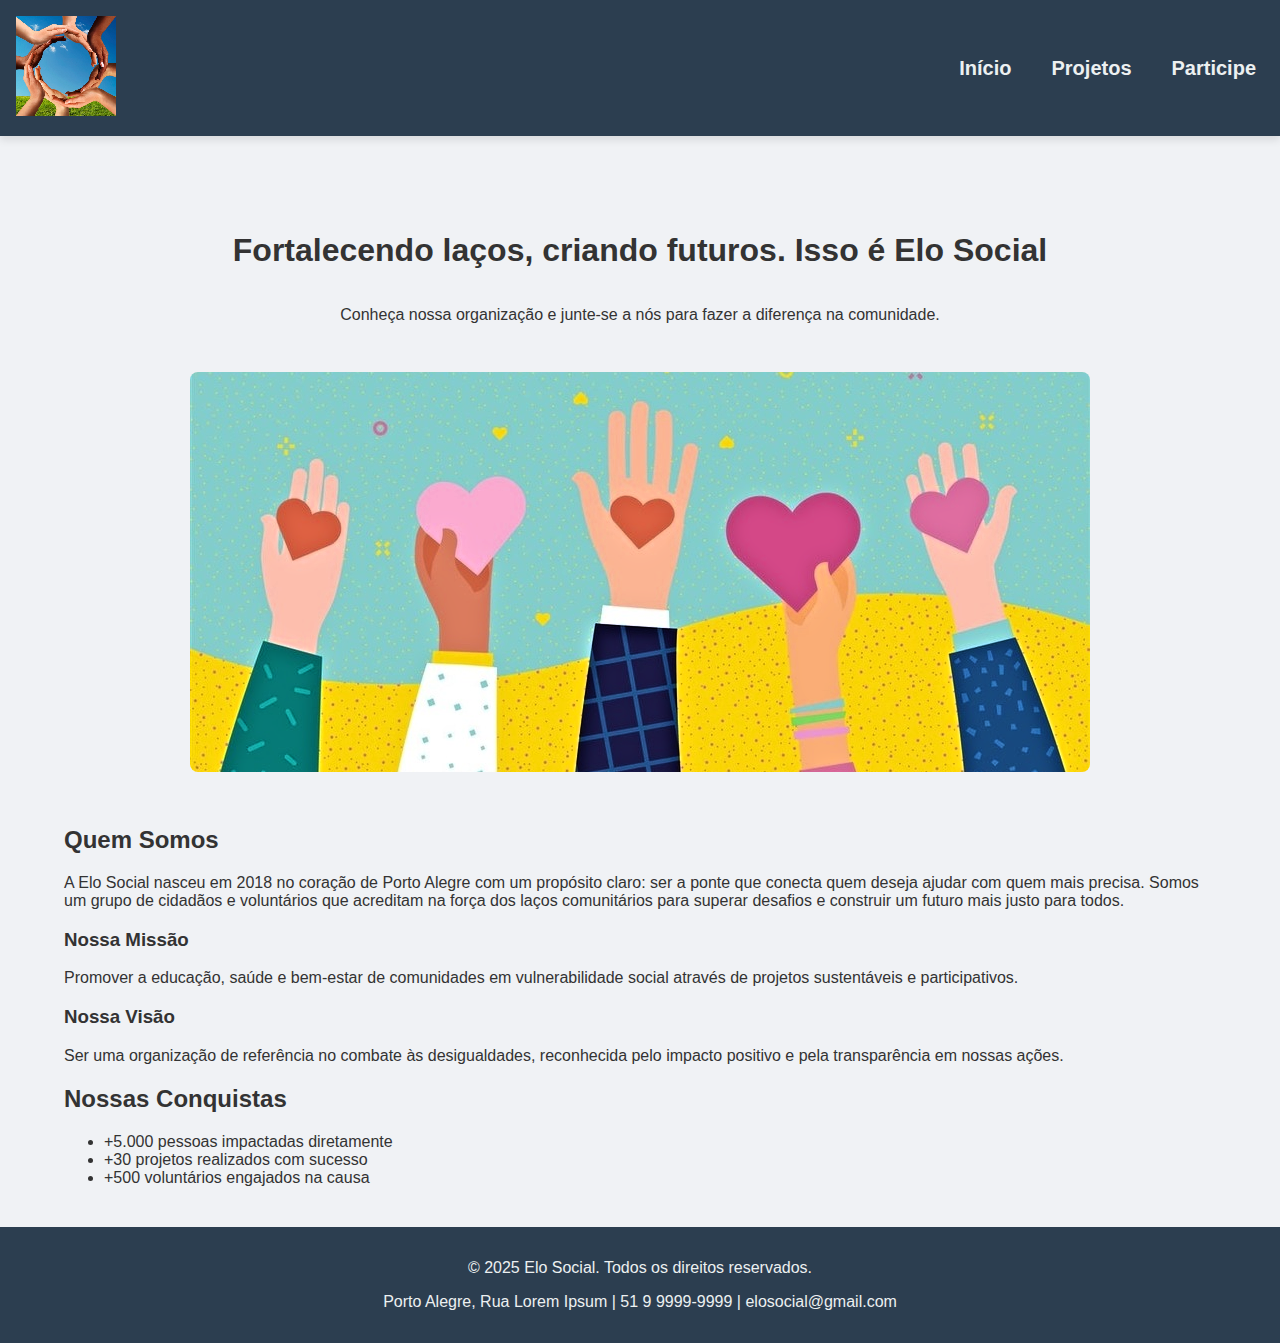
<file: index.html>
<!DOCTYPE html>
<html lang="pt-BR">
<head>
    <meta charset="UTF-8">
    <meta name="viewport" content="width=device-width, initial-scale=1.0">
    <meta name="description" content="Descrição da ONG e seus projetos sociais.">
    <link rel="icon" type="image/png" href="imagens/icon.png">
    <link rel="stylesheet" href="css/styles.css">
    <title>Elo Social | Página Inicial</title> </head>
<body>

    <header>
        <a href="index.html">
            <img src="imagens/logo-ong.png" alt="Logo da ONG"> </a>
        <nav>
            <ul>
                <li><a href="index.html">Início</a></li>
                <li><a href="projetos.html">Projetos</a></li>
                <li><a href="cadastro.html">Participe</a></li>
            </ul>
        </nav>
        <button class="menu-hamburguer" id="menu-toggle">
            <span class="barra"></span>
            <span class="barra"></span>
            <span class="barra"></span>
        </button>
    </header>

    <main class="container">
    <section class="hero">
        <h1>Fortalecendo laços, criando futuros. Isso é Elo Social</h1>
        <p>Conheça nossa organização e junte-se a nós para fazer a diferença na comunidade.</p>
        <img src="imagens/banner-home.png" alt="Arte padrão" width="900" height="400">
    </section>

    <section>
        <h2>Quem Somos</h2>
        <p>A Elo Social nasceu em 2018 no coração de Porto Alegre com um propósito claro: ser a ponte que conecta quem deseja ajudar com quem mais precisa. Somos um grupo de cidadãos e voluntários que acreditam na força dos laços comunitários para superar desafios e construir um futuro mais justo para todos.</p>
        
        <article>
            <h3>Nossa Missão</h3>
            <p>Promover a educação, saúde e bem-estar de comunidades em vulnerabilidade social através de projetos sustentáveis e participativos.</p>
        </article>
        
        <article>
            <h3>Nossa Visão</h3>
            <p>Ser uma organização de referência no combate às desigualdades, reconhecida pelo impacto positivo e pela transparência em nossas ações.</p>
        </article>
    </section>

    <section>
        <h2>Nossas Conquistas</h2>
        <ul>
            <li>+5.000 pessoas impactadas diretamente</li>
            <li>+30 projetos realizados com sucesso</li>
            <li>+500 voluntários engajados na causa</li>
        </ul>
    </section>
        </main>

    <footer>
        <p>&copy; 2025 Elo Social. Todos os direitos reservados.</p>
        <p>Porto Alegre, Rua Lorem Ipsum | 51 9 9999-9999 | elosocial@gmail.com</p>
    </footer>
<script src="js/script.js" defer></script>
</body>
</html>
</file>
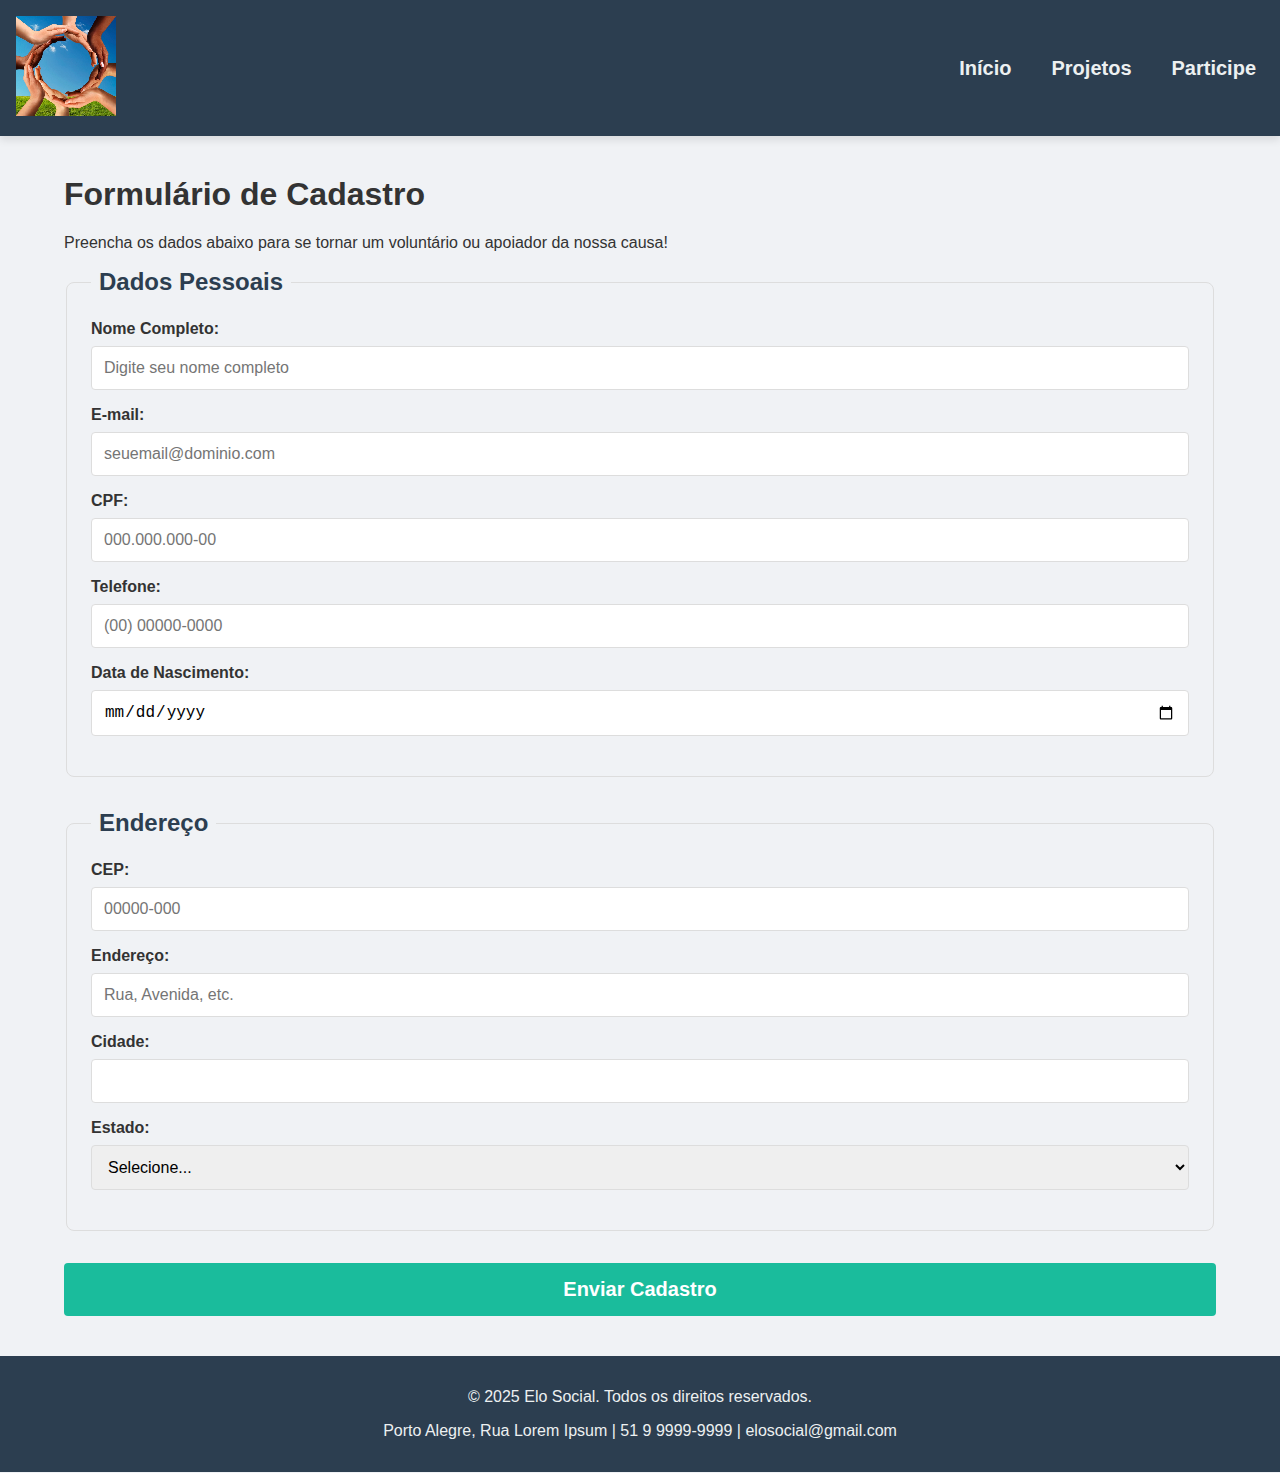
<file: cadastro.html>
<!DOCTYPE html>
<html lang="pt-BR">
<head>
    <meta charset="UTF-8">
    <meta name="viewport" content="width=device-width, initial-scale=1.0">
    <meta name="description" content="Descrição da ONG e seus projetos sociais.">
    <link rel="icon" type="image/png" href="imagens/icon.png">
    <link rel="stylesheet" href="css/styles.css">
    <title>Elo Social | Cadastro</title> </head>
<body>

    <header>
        <a href="index.html">
            <img src="imagens/logo-ong.png" alt="Logo da ONG"> </a>
        <nav>
            <ul>
                <li><a href="index.html">Início</a></li>
                <li><a href="projetos.html">Projetos</a></li>
                <li><a href="cadastro.html">Participe</a></li>
            </ul>
        </nav>
        <button class="menu-hamburguer" id="menu-toggle">
            <span class="barra"></span>
            <span class="barra"></span>
            <span class="barra"></span>
        </button>
    </header>

    <main class="container">
    <h1>Formulário de Cadastro</h1>
    <p>Preencha os dados abaixo para se tornar um voluntário ou apoiador da nossa causa!</p>

    <form> <fieldset>
            <legend>Dados Pessoais</legend>

            <div>
                <label for="nome">Nome Completo:</label>
                <input type="text" id="nome" name="nome_completo" required placeholder="Digite seu nome completo" title="Digite seu nome completo">
            </div>

            <div>
                <label for="email">E-mail:</label>
                <input type="email" id="email" name="email_usuario" required placeholder="seuemail@dominio.com" title="Digite um e-mail válido">
            </div>

            <div>
                <label for="cpf">CPF:</label>
                <input type="text" id="cpf" name="cpf_usuario" required placeholder="000.000.000-00" pattern="\d{3}\.\d{3}\.\d{3}-\d{2}" title="Digite um CPF no formato: 000.000.000-00">
            </div>

            <div>
                <label for="telefone">Telefone:</label>
                <input type="tel" id="telefone" name="telefone_usuario" required placeholder="(00) 00000-0000" title="Digite o seu número de telefone">
            </div>

            <div>
                <label for="nascimento">Data de Nascimento:</label>
                <input type="date" id="nascimento" name="data_nascimento" required title="Insira sua data de nascimento">
            </div>
        </fieldset>

        <fieldset>
            <legend>Endereço</legend>
            <div>
                <label for="cep">CEP:</label>
                <input type="text" id="cep" name="cep_usuario" required placeholder="00000-000" title="Insira o seu CEP" >
            </div>
            
            <div>
                <label for="endereco">Endereço:</label>
                <input type="text" id="endereco" name="endereco_usuario" required placeholder="Rua, Avenida, etc." title="Insira o seu endereço">
            </div>

            <div>
                <label for="cidade">Cidade:</label>
                <input type="text" id="cidade" name="cidade_usuario" required title="Insira a sua cidade">
            </div>

            <div>
                <label for="estado">Estado:</label>
                <select id="estado" name="estado_usuario" required title="Selecione o seu estado">
                    <option value="">Selecione...</option>
                    <option value="SP">São Paulo</option>
                    <option value="RJ">Rio de Janeiro</option>
                    <option value="MG">Minas Gerais</option>
                    <option value="RS">Rio Grande do Sul</option>
                    </select>
            </div>
        </fieldset>
        <button type="submit">Enviar Cadastro</button>
    </form>
</main>
    <footer>
        <p>&copy; 2025 Elo Social. Todos os direitos reservados.</p>
        <p>Porto Alegre, Rua Lorem Ipsum | 51 9 9999-9999 | elosocial@gmail.com</p>
    </footer>
</body>
</html>
</file>
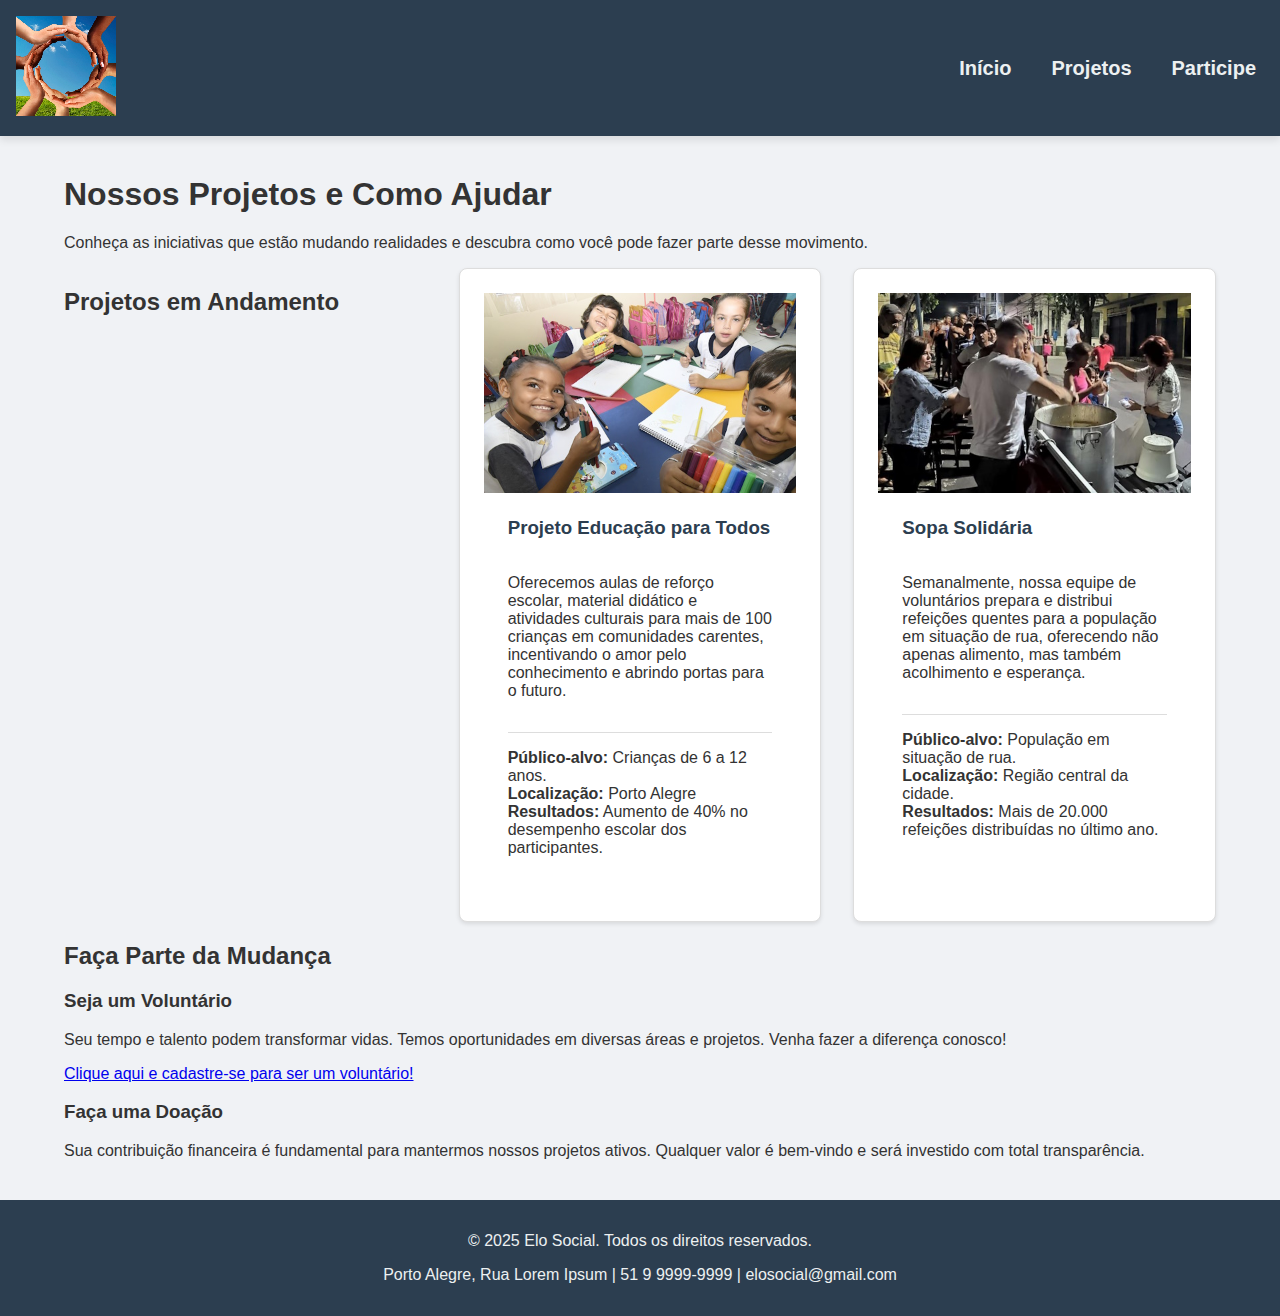
<file: projetos.html>
<!DOCTYPE html>
<html lang="pt-BR">
<head>
    <meta charset="UTF-8">
    <meta name="viewport" content="width=device-width, initial-scale=1.0">
    <meta name="description" content="Descrição da ONG e seus projetos sociais.">
    <link rel="icon" type="image/png" href="imagens/icon.png">
    <link rel="stylesheet" href="css/styles.css">
    <title>Elo Social | Nossos Projetos</title> </head>
<body>

    <header>
        <a href="index.html">
            <img src="imagens/logo-ong.png" alt="Logo da ONG"> </a>
        <nav>
            <ul>
                <li><a href="index.html">Início</a></li>
                <li><a href="projetos.html">Projetos</a></li>
                <li><a href="cadastro.html">Participe</a></li>
            </ul>
        </nav>
        <button class="menu-hamburguer" id="menu-toggle">
            <span class="barra"></span>
            <span class="barra"></span>
            <span class="barra"></span>
        </button>
    </header>

    <main class="container">
    <h1>Nossos Projetos e Como Ajudar</h1>
    <p>Conheça as iniciativas que estão mudando realidades e descubra como você pode fazer parte desse movimento.</p>

    <section class="projetos-grid">
    <h2>Projetos em Andamento</h2>

    <article>
        <img src="imagens/projeto-educacao.jpg" alt="Crianças em uma sala de aula recebendo materiais escolares." width="600" height="300">
        <div class="card-content">
            <h3>Projeto Educação para Todos</h3>
            <p>Oferecemos aulas de reforço escolar, material didático e atividades culturais para mais de 100 crianças em comunidades carentes, incentivando o amor pelo conhecimento e abrindo portas para o futuro.</p>
            <ul>
                <li><strong>Público-alvo:</strong> Crianças de 6 a 12 anos.</li>
                <li><strong>Localização:</strong> Porto Alegre</li>
                <li><strong>Resultados:</strong> Aumento de 40% no desempenho escolar dos participantes.</li>
            </ul>
        </div>
    </article>

    <article>
        <img src="imagens/projeto-sopa.jpg" alt="Voluntários servindo sopa para pessoas em situação de rua." width="600" height="300">
        <div class="card-content">
            <h3>Sopa Solidária</h3>
            <p>Semanalmente, nossa equipe de voluntários prepara e distribui refeições quentes para a população em situação de rua, oferecendo não apenas alimento, mas também acolhimento e esperança.</p>
            <ul>
                <li><strong>Público-alvo:</strong> População em situação de rua.</li>
                <li><strong>Localização:</strong> Região central da cidade.</li>
                <li><strong>Resultados:</strong> Mais de 20.000 refeições distribuídas no último ano.</li>
            </ul>
        </div>
    </article>

    </section>

    <section>
        <h2>Faça Parte da Mudança</h2>

        <article>
            <h3>Seja um Voluntário</h3>
            <p>Seu tempo e talento podem transformar vidas. Temos oportunidades em diversas áreas e projetos. Venha fazer a diferença conosco!</p>
            <p><a href="cadastro.html">Clique aqui e cadastre-se para ser um voluntário!</a></p>
        </article>

        <article>
            <h3>Faça uma Doação</h3>
            <p>Sua contribuição financeira é fundamental para mantermos nossos projetos ativos. Qualquer valor é bem-vindo e será investido com total transparência.</p>
            </article>
    </section>
        </main>

    <footer>
        <p>&copy; 2025 Elo Social. Todos os direitos reservados.</p>
        <p>Porto Alegre, Rua Lorem Ipsum | 51 9 9999-9999 | elosocial@gmail.com</p>
    </footer>
<script src="js/script.js" defer></script>
</body>
</html>
</file>
<file: css/styles.css>
:root {
    /* Paleta de Cores (8 cores) */
    --cor-primaria: #2c3e50;
    --cor-secundaria: #1abc9c;
    --cor-destaque: #3498db;
    --cor-fundo: #f0f2f5;
    --cor-superficie: #ffffff;
    --cor-texto-principal: #333333; 
    --cor-texto-secundario: #ecf0f1;
    --cor-borda: #dddddd;

    --fonte-tamanho-base: 1rem;      
    --fonte-tamanho-sm: 0.875rem;    
    --fonte-tamanho-lg: 1.25rem;     
    --fonte-tamanho-xl: 1.5rem;      
    --fonte-tamanho-xxl: 2.5rem;     

    --espacamento-xs: 8px;
    --espacamento-sm: 16px;
    --espacamento-md: 24px;
    --espacamento-lg: 32px;
    --espacamento-xl: 48px;
    --espacamento-xxl: 64px;
}

.container {
    width: 90%;
    max-width: 1200px;
    margin: 40px auto;
}

body {
    font-family : 'Segoe UI', Tahoma, Geneva, Verdana, sans-serif;
    font-size: var(--fonte-tamanho-base);
    margin: 0;
    background-color: var(--cor-fundo);
    color: var(--cor-texto-principal);
}

header {
    background-color: var(--cor-primaria);
    color: var(--cor-texto-secundario);
    padding: var(--espacamento-sm);
    box-shadow: 0 4px 8px rgba(0, 0, 0, 0.1);

    display: flex;
    justify-content: space-between;
    align-items: center;
}

header nav ul {
    list-style: none;
    margin: 0;
    padding: 0;
    display: flex;
    gap: var(--espacamento-md);
}

header nav a {
    color: var(--cor-texto-secundario);
    text-decoration: none;
    font-size: var(--fonte-tamanho-lg);
    font-weight: bold;
    padding: var(--espacamento-xs);
    transition: color 0.3s ease;
}

header nav a:hover {
    color: var(--cor-destaque);
}

footer {
    background-color: var(--cor-primaria);
    color: var(--cor-texto-secundario);
    text-align: center;
    padding: var(--espacamento-sm);
}

/*section*/

.hero {
    display: flex;
    flex-direction: column;
    align-items: center;
    justify-content: center;
    text-align: center;
    min-height: 70vh;
}

.hero img {
    max-width: 100%;
    height: auto;
    border-radius: 8px;
    margin-top: var(--espacamento-lg);
}

/*projetos*/

.projetos-grid {
    display: grid;
    grid-template-columns: repeat(auto-fit, minmax(280px, 1fr));
    gap: var(--espacamento-lg);
}

.projetos-grid article {
    background-color: var(--cor-superficie);
    border: 1px solid var(--cor-borda);
    border-radius: 8px;
    padding: var(--espacamento-md);
    box-shadow: 0 2px 4px rgba(0, 0, 0, 0.1);
    transition: transform 0.3s ease, box-shadow 0.3s ease;
    display: flex;
    flex-direction: column;
}

.projetos-grid article:hover {
    transform: translateY(-5px);
    box-shadow: 0 8px 16px rgba(0, 0, 0, 0.2);
}

.projetos-grid article img {
    width: 100%;
    height: 200px;
    object-fit: cover;
}

.projetos-grid article .card-content {
    padding: var(--espacamento-md);
    flex-grow: 1;
    display: flex;
    flex-direction: column;
}

.projetos-grid article h3 {
    margin-top: 0;
    color: var(--cor-primaria);
}

.projetos-grid article ul {
    list-style: none;
    padding: 0;
    margin-top: auto;
    padding-top: var(--espacamento-sm);
    border-top: 1px solid var(--cor-borda);
    margin-top: var(--espacamento-sm);
}

/* cadastro */

fieldset {
    border: 1px solid var(--cor-borda);
    border-radius: 8px;
    padding: var(--espacamento-md);
    margin-bottom: var(--espacamento-lg);
}

legend {
    font-weight: bold;
    font-size: var(--fonte-tamanho-xl);
    padding: 0 var(--espacamento-xs);
    color: var(--cor-primaria);
}

form div {
    margin-bottom: var(--espacamento-sm);
}

form label {
    display: block;
    margin-bottom: var(--espacamento-xs);
    font-weight: bold;
}

input[type="text"],
input[type="email"],
input[type="tel"],
input[type="date"],
select {    
    width: 100%;
    padding: 12px;
    border: 1px solid var(--cor-borda);
    border-radius: 4px;
    font-size: var(--fonte-tamanho-base);
    box-sizing: border-box;
    transition: border-color 0.3s ease, box-shadow 0.3s ease;
}

input[type="text"]:focus,
input[type="email"]:focus,
input[type="tel"]:focus,
input[type="date"]:focus,
select:focus {
    outline: none;
    border-color: var(--cor-destaque);
    box-shadow: 0 0 5px rgba(52, 152, 219, 0.5);
}

button[type="submit"] {
    width: 100%;
    padding: 15px;
    background-color: var(--cor-secundaria);
    color: var(--cor-superficie);
    font-size: var(--fonte-tamanho-lg);
    font-weight: bold;
    border: none;
    border-radius: 4px;
    cursor: pointer;
    transition: background-color 0.3s ease, transform 0.2s ease;
}

button[type="submit"]:hover {
    background-color: var(--cor-destaque);
}

button[type="submit"]:active {
    transform: scale(0.98);
}

.menu-hamburguer {
    display: none;
    flex-direction: column;
    justify-content: space-around;
    width: 30px;
    height: 25px;
    background: transparent;
    border: none;
    cursor: pointer;
    padding: 0;
}

.menu-hamburguer .barra {
    display: block;
    width: 100%;
    height: 3px;
    background-color: var(--cor-superficie);
    border-radius: 2px;
}

@media (max-width: 768px) {
    header nav {
        display: none;
        position: absolute;
        top: 80px;
        left: 0;
        width: 100%;
        background-color: var(--cor-primaria);
    }
    
    header nav.ativo {
        display: block;
    }

    header nav ul {
        flex-direction: column;
        width: 100%;
        text-align: center;
    }

    header nav li {
        padding: var(--espacamento-md) 0;
    }
    
    .menu-hamburguer {
        display: flex;
    }
}

/* mobile */

@media (max-width: 992px) {
    h1 { font-size: var(--fonte-tamanho-xxl); }
    h2 { font-size: var(--fonte-tamanho-xl); }
}

@media (max-width: 768px) {
    .container {
        padding: var(--espacamento-md);
    }

    h1 {
        font-size: 2rem;
    }
}

@media (max-width: 576px) {
    .container {
        padding: var(--espacamento-sm);
    }
    
    body {
        font-size: var(--fonte-tamanho-sm);
    }
}
</file>
